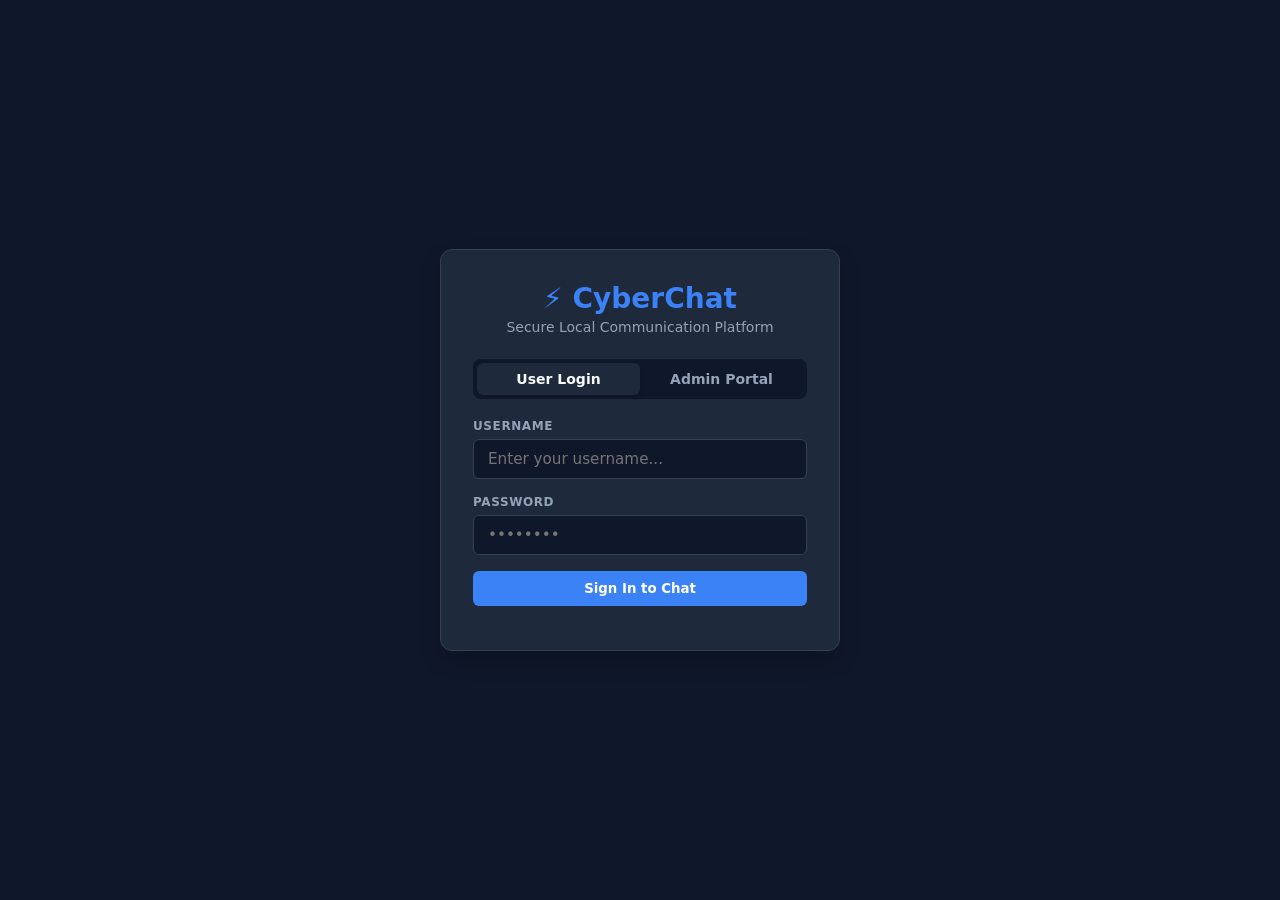
<file: index.html>
<!DOCTYPE html>
<html lang="en">
<head>
    <meta charset="UTF-8">
    <meta name="viewport" content="width=device-width, initial-scale=1.0">
    <title>CyberChat - Sign In</title>
    <link rel="stylesheet" href="style.css">
</head>
<body class="auth-body">
    <div class="auth-card">
        <div class="brand-header">
            <h2>⚡ CyberChat</h2>
            <p>Secure Local Communication Platform</p>
        </div>

        <div class="tab-container">
            <button class="tab-btn active" onclick="switchTab('login')">User Login</button>
            <button class="tab-btn admin-tab-btn" onclick="switchTab('admin')">Admin Portal</button>
        </div>

        <!-- User Login Form -->
        <form id="login-form" class="form-section active" onsubmit="handleLogin(event)">
            <div class="input-group">
                <label>Username</label>
                <input type="text" id="login-username" required placeholder="Enter your username...">
            </div>
            <div class="input-group">
                <label>Password</label>
                <input type="password" id="login-password" required placeholder="••••••••">
            </div>
            <button type="submit" class="primary-btn">Sign In to Chat</button>
        </form>

        <!-- Admin Login Form -->
        <form id="admin-form" class="form-section" onsubmit="handleAdminLogin(event)">
            <div class="input-group">
                <label>Admin Username</label>
                <input type="text" id="admin-username" required placeholder="admin123">
            </div>
            <div class="input-group">
                <label>Admin Password</label>
                <input type="password" id="admin-password" required placeholder="••••••••">
            </div>
            <button type="submit" class="primary-btn admin-btn">Admin Command Login</button>
        </form>

        <p id="error-msg" class="error-text"></p>
    </div>

    <script src="app.js"></script>
</body>
</html>
</file>
<file: style.css>
:root {
    --bg-primary: #0f172a;
    --bg-secondary: #1e293b;
    --bg-card: #1e293b;
    --text-main: #f8fafc;
    --text-muted: #94a3b8;
    --accent: #3b82f6;
    --accent-hover: #2563eb;
    --danger: #ef4444;
    --success: #22c55e;
    --warning: #f59e0b;
    --border: #334155;
}

* {
    box-sizing: border-box;
    margin: 0;
    padding: 0;
    font-family: system-ui, -apple-system, BlinkMacSystemFont, "Segoe UI", Roboto, sans-serif;
}

body {
    background-color: var(--bg-primary);
    color: var(--text-main);
    min-height: 100vh;
}

/* Authentication Styles */
.auth-body, .admin-body {
    display: flex;
    justify-content: center;
    align-items: center;
    padding: 20px;
}

.auth-card {
    background: var(--bg-secondary);
    padding: 32px;
    border-radius: 12px;
    width: 100%;
    max-width: 400px;
    border: 1px solid var(--border);
    box-shadow: 0 10px 25px -5px rgba(0, 0, 0, 0.3);
}

.brand-header {
    text-align: center;
    margin-bottom: 24px;
}

.brand-header h2 {
    color: var(--accent);
    font-size: 1.75rem;
    margin-bottom: 4px;
}

.brand-header p {
    color: var(--text-muted);
    font-size: 0.875rem;
}

.tab-container {
    display: flex;
    background: var(--bg-primary);
    border-radius: 8px;
    padding: 4px;
    margin-bottom: 20px;
}

.tab-btn {
    flex: 1;
    background: transparent;
    border: none;
    color: var(--text-muted);
    padding: 8px;
    font-size: 0.875rem;
    font-weight: 600;
    cursor: pointer;
    border-radius: 6px;
    transition: all 0.2s;
}

.tab-btn.active {
    background: var(--bg-secondary);
    color: var(--text-main);
    box-shadow: 0 2px 4px rgba(0,0,0,0.1);
}

.form-section {
    display: none;
}

.form-section.active {
    display: block;
}

.input-group {
    margin-bottom: 16px;
}

.input-group label {
    display: block;
    font-size: 0.75rem;
    font-weight: 600;
    color: var(--text-muted);
    margin-bottom: 6px;
    text-transform: uppercase;
    letter-spacing: 0.05em;
}

.input-group input {
    width: 100%;
    padding: 10px 14px;
    background: var(--bg-primary);
    border: 1px solid var(--border);
    border-radius: 6px;
    color: var(--text-main);
    font-size: 0.95rem;
    outline: none;
    transition: border-color 0.2s;
}

.input-group input:focus {
    border-color: var(--accent);
}

.primary-btn {
    width: 100%;
    background: var(--accent);
    color: white;
    border: none;
    padding: 10px;
    border-radius: 6px;
    font-weight: 600;
    cursor: pointer;
    transition: background 0.2s;
}

.primary-btn:hover {
    background: var(--accent-hover);
}

.admin-btn {
    background: #8b5cf6;
}
.admin-btn:hover {
    background: #7c3aed;
}

.error-text {
    color: var(--danger);
    font-size: 0.85rem;
    text-align: center;
    margin-top: 12px;
}

/* Chat Layout Styles */
.chat-body {
    height: 100vh;
    overflow: hidden;
}

.chat-layout {
    display: flex;
    height: 100vh;
}

.sidebar {
    width: 280px;
    background: var(--bg-secondary);
    border-right: 1px solid var(--border);
    display: flex;
    flex-direction: column;
}

.user-profile-card {
    padding: 16px;
    border-bottom: 1px solid var(--border);
    display: flex;
    justify-content: space-between;
    align-items: center;
}

#current-user-badge {
    font-weight: 600;
    font-size: 0.9rem;
    display: block;
}

.logout-sm-btn {
    background: transparent;
    border: 1px solid var(--border);
    color: var(--text-muted);
    padding: 4px 8px;
    font-size: 0.75rem;
    border-radius: 4px;
    cursor: pointer;
}
.logout-sm-btn:hover {
    border-color: var(--danger);
    color: var(--danger);
}

.sidebar-section {
    padding: 16px;
    flex: 1;
    overflow-y: auto;
    border-bottom: 1px solid var(--border);
}

.sidebar-section h3 {
    font-size: 0.75rem;
    text-transform: uppercase;
    letter-spacing: 0.05em;
    color: var(--text-muted);
    margin-bottom: 12px;
}

.section-header {
    display: flex;
    justify-content: space-between;
    align-items: center;
    margin-bottom: 12px;
}

.section-header h3 {
    margin-bottom: 0;
}

.icon-btn {
    background: var(--accent);
    color: white;
    border: none;
    width: 20px;
    height: 20px;
    border-radius: 4px;
    cursor: pointer;
    font-weight: bold;
    display: flex;
    align-items: center;
    justify-content: center;
}

.nav-list {
    list-style: none;
}

.nav-list li {
    padding: 8px 12px;
    border-radius: 6px;
    cursor: pointer;
    font-size: 0.9rem;
    color: var(--text-muted);
    margin-bottom: 4px;
    transition: background 0.1s;
}

.nav-list li:hover {
    background: rgba(255, 255, 255, 0.03);
    color: var(--text-main);
}

.nav-list li.active {
    background: var(--accent);
    color: white;
    font-weight: 500;
}

.plain-list li {
    cursor: default;
}
.plain-list li:hover {
    background: transparent;
}

/* Chat Main Panel */
.chat-main {
    flex: 1;
    display: flex;
    flex-direction: column;
    background: var(--bg-primary);
}

.chat-header {
    padding: 16px 24px;
    background: var(--bg-secondary);
    border-bottom: 1px solid var(--border);
    display: flex;
    justify-content: space-between;
    align-items: center;
}

.chat-header h2 {
    font-size: 1.1rem;
}

.chat-messages-container {
    flex: 1;
    padding: 24px;
    overflow-y: auto;
    display: flex;
    flex-direction: column;
    gap: 16px;
}

.message-bubble {
    background: var(--bg-secondary);
    padding: 12px 16px;
    border-radius: 8px;
    max-width: 65%;
    border: 1px solid var(--border);
}

.message-bubble.mine {
    background: #1e3a8a;
    align-self: flex-end;
    border-color: #2563eb;
}

.message-meta {
    display: flex;
    justify-content: space-between;
    font-size: 0.75rem;
    color: var(--text-muted);
    margin-bottom: 4px;
    gap: 16px;
}

.message-text {
    word-break: break-word;
    font-size: 0.95rem;
}

.chat-input-area {
    padding: 16px 24px;
    background: var(--bg-secondary);
    border-top: 1px solid var(--border);
    display: flex;
    gap: 12px;
}

.chat-input-area input {
    flex: 1;
    padding: 10px 16px;
    background: var(--bg-primary);
    border: 1px solid var(--border);
    border-radius: 6px;
    color: var(--text-main);
    outline: none;
}

.chat-input-area button {
    width: 100px;
}

/* Warning banners */
.muted-warning-banner {
    background: var(--warning);
    color: black;
    font-weight: 600;
    text-align: center;
    padding: 8px;
    font-size: 0.85rem;
}

/* Modals */
.modal {
    position: fixed;
    top: 0; left: 0; right: 0; bottom: 0;
    background: rgba(0, 0, 0, 0.7);
    display: flex;
    justify-content: center;
    align-items: center;
    z-index: 100;
}

.modal-content {
    background: var(--bg-secondary);
    padding: 24px;
    border-radius: 12px;
    width: 100%;
    max-width: 380px;
    border: 1px solid var(--border);
}

.modal-content h3 {
    margin-bottom: 16px;
    font-size: 1.1rem;
}

.modal-content input {
    width: 100%;
    padding: 10px 14px;
    background: var(--bg-primary);
    border: 1px solid var(--border);
    border-radius: 6px;
    color: var(--text-main);
    margin-bottom: 16px;
    outline: none;
}

.modal-actions {
    display: flex;
    gap: 8px;
}

.secondary-btn {
    flex: 1;
    background: transparent;
    border: 1px solid var(--border);
    color: var(--text-muted);
    border-radius: 6px;
    cursor: pointer;
    font-weight: 600;
}
.secondary-btn:hover {
    color: var(--text-main);
    border-color: var(--text-muted);
}

/* Admin Dashboard Layout */
.admin-container {
    width: 100%;
    max-width: 1100px;
    background: var(--bg-secondary);
    border: 1px solid var(--border);
    border-radius: 12px;
    padding: 24px;
}

.admin-header {
    display: flex;
    justify-content: space-between;
    align-items: center;
    margin-bottom: 24px;
    border-bottom: 1px solid var(--border);
    padding-bottom: 16px;
}

.admin-header h1 {
    font-size: 1.5rem;
}

.admin-grid {
    display: grid;
    grid-template-columns: 1fr 1fr;
    gap: 20px;
}

.card {
    background: var(--bg-primary);
    border: 1px solid var(--border);
    border-radius: 8px;
    padding: 16px;
}

.card h2 {
    font-size: 1rem;
    margin-bottom: 16px;
    color: var(--text-muted);
    text-transform: uppercase;
    letter-spacing: 0.05em;
}

.warning-card {
    background: rgba(245, 158, 11, 0.1);
    border-color: var(--warning);
}

.table-responsive {
    overflow-x: auto;
}

.admin-table {
    width: 100%;
    border-collapse: collapse;
    text-align: left;
    font-size: 0.9rem;
}

.admin-table th, .admin-table td {
    padding: 10px 12px;
    border-bottom: 1px solid var(--border);
}

.admin-table th {
    color: var(--text-muted);
    font-weight: 600;
}

.badge-admin {
    background: #8b5cf6;
    color: white;
    padding: 2px 8px;
    border-radius: 4px;
    font-size: 0.75rem;
    font-weight: 600;
}

.badge-user {
    background: var(--border);
    color: var(--text-muted);
    padding: 2px 8px;
    border-radius: 4px;
    font-size: 0.75rem;
    font-weight: 600;
}

.badge-muted {
    background: var(--danger);
    color: white;
    padding: 2px 8px;
    border-radius: 4px;
    font-size: 0.75rem;
    font-weight: 600;
}

.action-btn {
    padding: 4px 8px;
    border-radius: 4px;
    border: none;
    font-size: 0.75rem;
    font-weight: 600;
    cursor: pointer;
    margin-right: 4px;
}

.btn-danger {
    background: rgba(239, 68, 68, 0.2);
    color: var(--danger);
}
.btn-danger:hover {
    background: var(--danger);
    color: white;
}

.btn-warning {
    background: rgba(245, 158, 11, 0.2);
    color: var(--warning);
}
.btn-warning:hover {
    background: var(--warning);
    color: black;
}

.btn-success {
    background: rgba(34, 197, 94, 0.2);
    color: var(--success);
}
.btn-success:hover {
    background: var(--success);
    color: white;
}
</file>
